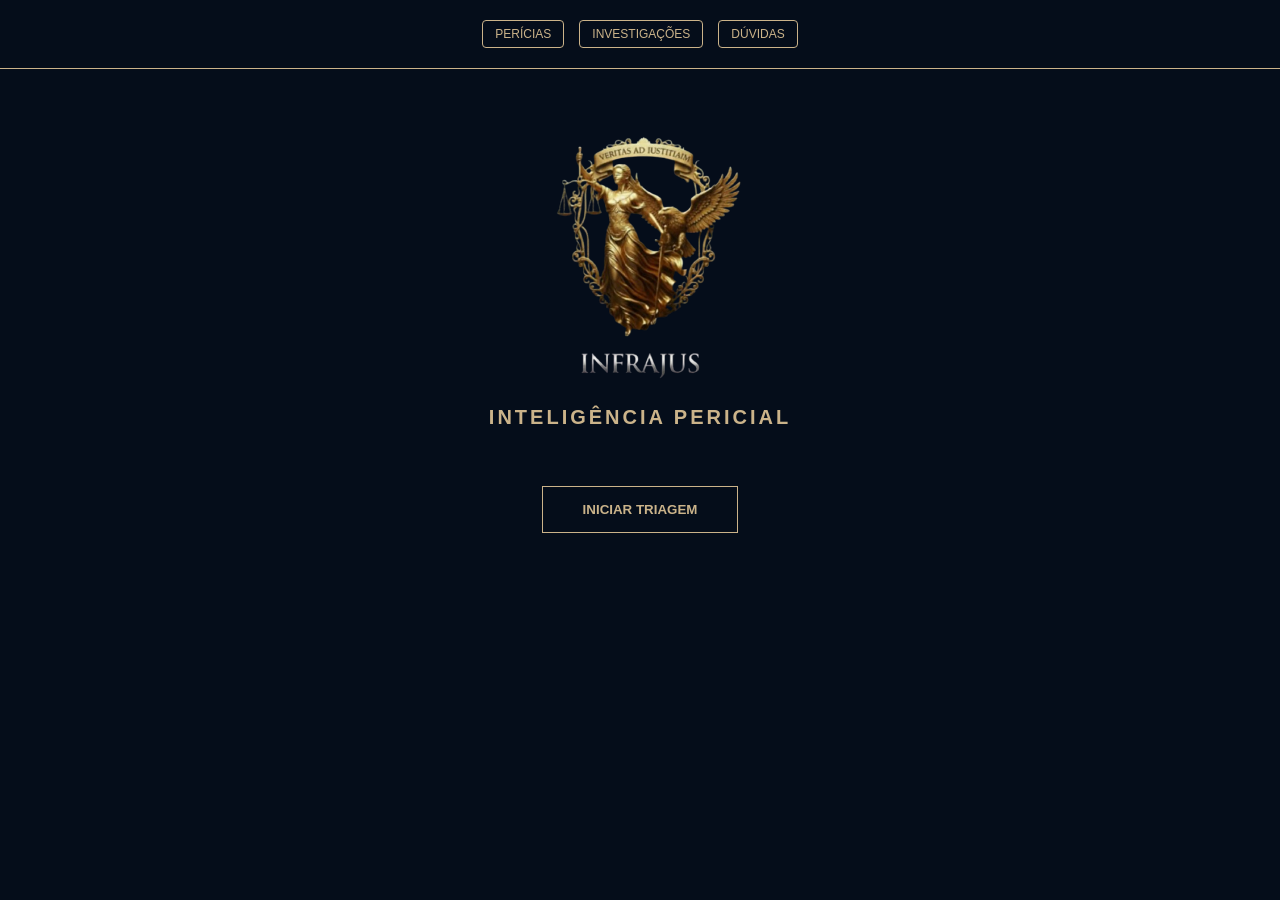
<file: index.html>
<!DOCTYPE html>
<html lang="pt-br">
<head>
  <meta charset="UTF-8">
  <meta name="viewport" content="width=device-width, initial-scale=1.0">
  <title>INFRAJUS | Inteligência Pericial</title>
  <style>
    body { background-color: #050d1a; color: #d8c7a3; text-align: center; font-family: sans-serif; margin: 0; padding: 0; }
    nav { padding: 20px; border-bottom: 1px solid #cbb38a; display: flex; justify-content: center; gap: 15px; }
    .btn { color: #cbb38a; text-decoration: none; text-transform: uppercase; border: 1px solid #cbb38a; padding: 6px 12px; border-radius: 4px; font-size: 12px; }
    .logo { width: 300px; margin-top: 50px; }
    .sub { font-size: 20px; color: #cbb38a; letter-spacing: 3px; margin-top: 15px; text-transform: uppercase; }
    button { margin-top: 40px; padding: 15px 40px; background: transparent; border: 1px solid #cbb38a; color: #cbb38a; cursor: pointer; font-weight: bold; text-transform: uppercase; }
  </style>
</head>
<body>
  <nav>
    <a href="pericias.html" class="btn">Perícias</a>
    <a href="investigacoes.html" class="btn">Investigações</a>
    <a href="faq.html" class="btn">Dúvidas</a>
  </nav>
  
  <img src="1000527572-removebg-preview.png" class="logo" alt="INFRAJUS">
  <h2 class="sub">Inteligência Pericial</h2>
  
  <button onclick="window.location.href='triagem.html'">INICIAR TRIAGEM</button>
</body>
</html>
</file>
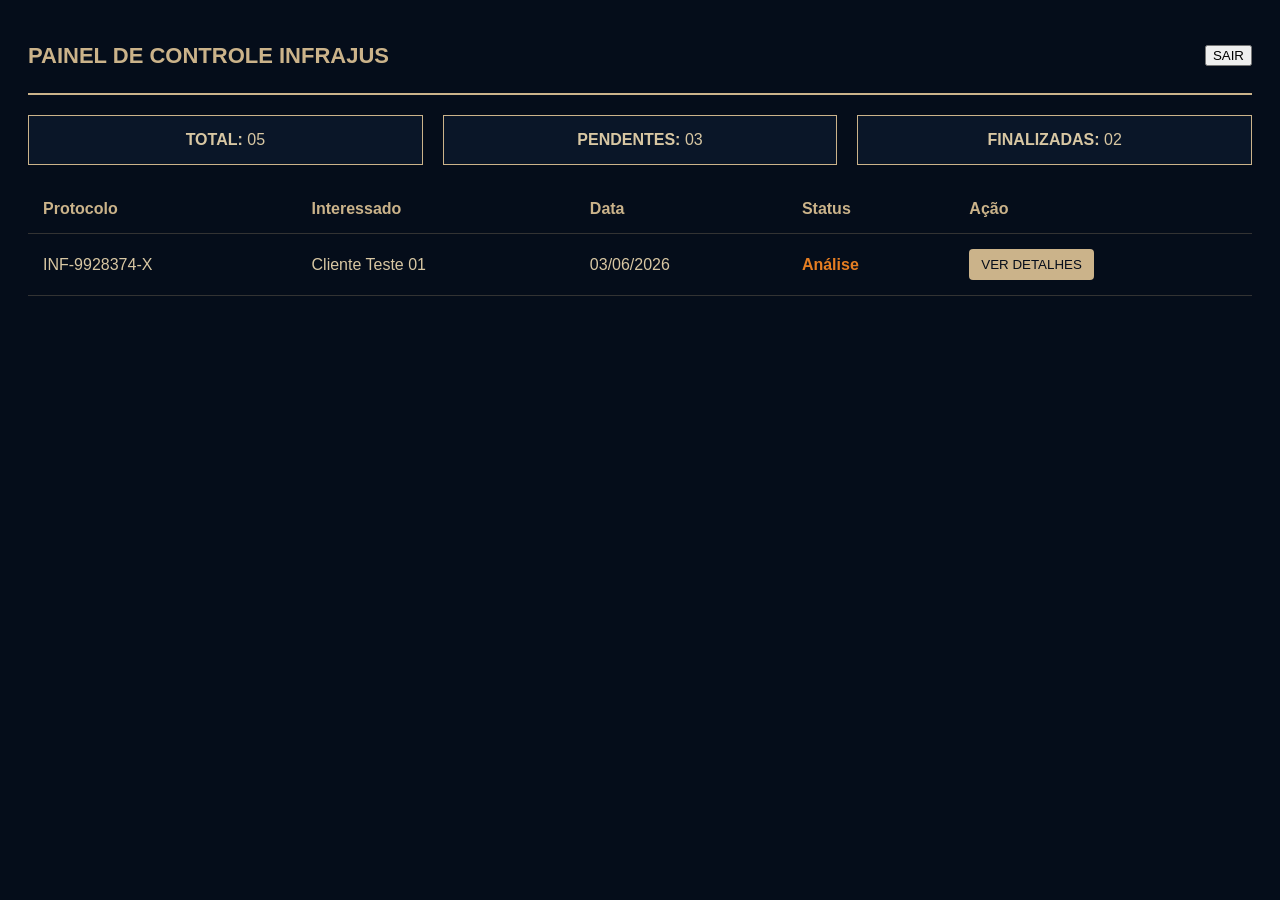
<file: painel.html>
<!DOCTYPE html>
<html lang="pt-br">
<head>
  <meta charset="UTF-8" />
  <meta name="viewport" content="width=device-width, initial-scale=1.0"/>
  <title>Gestão de Perícias | INFRAJUS</title>
  <style>
    body { background-color: #050d1a; color: #d8c7a3; font-family: sans-serif; padding: 20px; }
    .header { display: flex; justify-content: space-between; align-items: center; border-bottom: 2px solid #cbb38a; padding-bottom: 10px; margin-bottom: 20px; }
    h1 { color: #cbb38a; text-transform: uppercase; font-size: 22px; }
    
    .stats { display: flex; gap: 20px; margin-bottom: 20px; }
    .card { border: 1px solid #cbb38a; padding: 15px; flex: 1; text-align: center; background: #0a1628; }

    table { width: 100%; border-collapse: collapse; margin-top: 10px; }
    th, td { border-bottom: 1px solid #333; padding: 15px; text-align: left; }
    th { color: #cbb38a; }
    
    .status-pendente { color: #e67e22; font-weight: bold; }
    .btn-acao { background: #cbb38a; border: none; padding: 8px 12px; cursor: pointer; color: #050d1a; border-radius: 4px; }
  </style>
</head>
<body>

  <div class="header">
    <h1>Painel de Controle INFRAJUS</h1>
    <button onclick="window.location.href='login.html'">SAIR</button>
  </div>

  <div class="stats">
    <div class="card"><strong>TOTAL:</strong> 05</div>
    <div class="card"><strong>PENDENTES:</strong> 03</div>
    <div class="card"><strong>FINALIZADAS:</strong> 02</div>
  </div>

  <table>
    <thead>
      <tr>
        <th>Protocolo</th>
        <th>Interessado</th>
        <th>Data</th>
        <th>Status</th>
        <th>Ação</th>
      </tr>
    </thead>
    <tbody>
      <tr>
        <td>INF-9928374-X</td>
        <td>Cliente Teste 01</td>
        <td>03/06/2026</td>
        <td class="status-pendente">Análise</td>
        <td><button class="btn-acao">VER DETALHES</button></td>
      </tr>
    </tbody>
  </table>

</body>
</html>
</file>
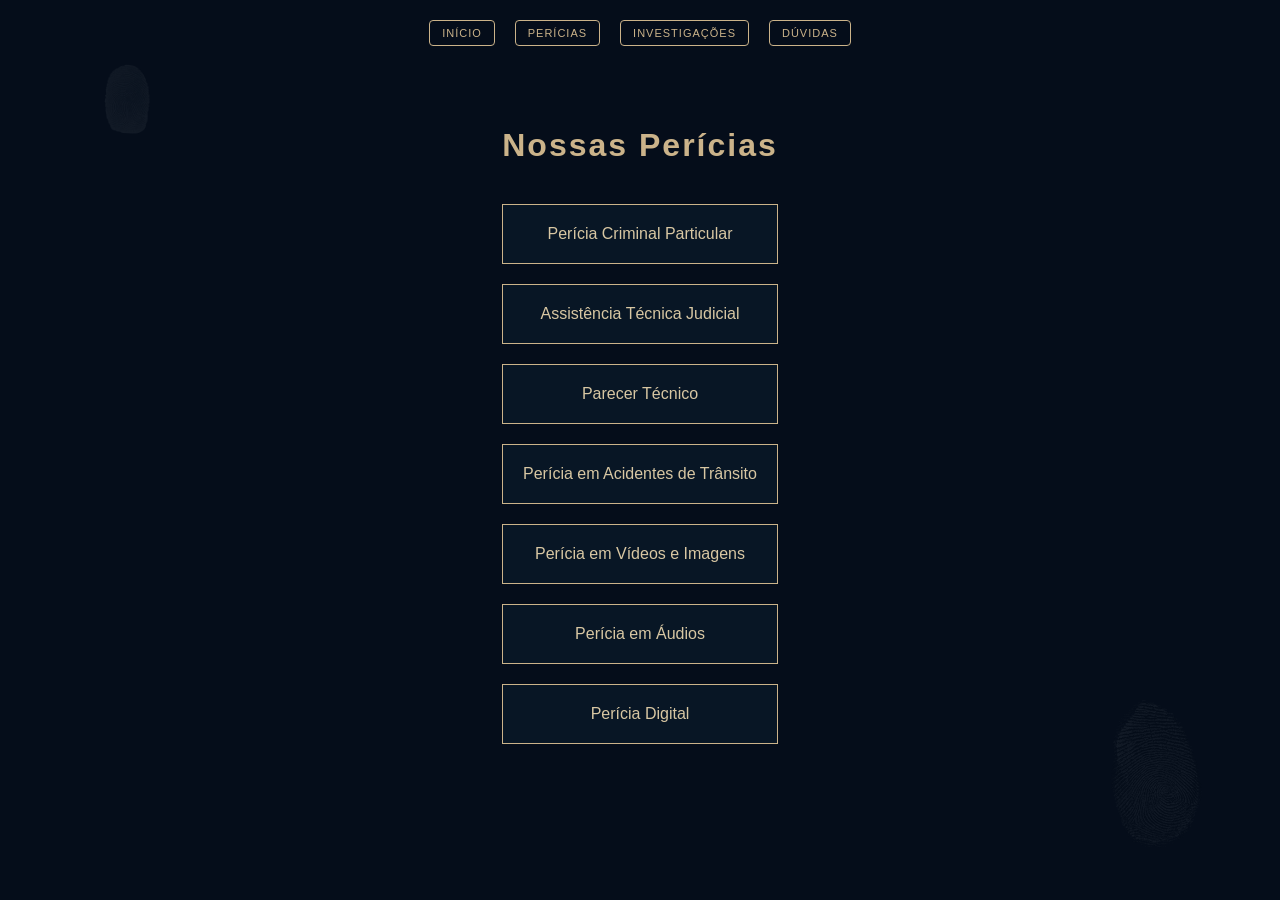
<file: pericias.html>
<!DOCTYPE html>
<html lang="pt-br">
<head>
  <meta charset="UTF-8" />
  <meta name="viewport" content="width=device-width, initial-scale=1.0"/>
  <title>Perícias | INFRAJUS</title>
  
  <style>
    body {
      margin: 0; padding: 0;
      font-family: 'Segoe UI', Arial, sans-serif;
      background-color: #050d1a;
      color: #d8c7a3;
      display: flex; flex-direction: column; align-items: center;
      min-height: 100vh; text-align: center;
      overflow-x: hidden; position: relative;
    }

    /* Navegação */
    nav {
      position: relative; z-index: 2;
      padding: 20px; width: 100%;
      display: flex; justify-content: center; gap: 20px;
    }
    .nav-btn {
      color: #cbb38a; text-decoration: none; 
      text-transform: uppercase; font-size: 11px; 
      letter-spacing: 1px; border: 1px solid #cbb38a;
      padding: 6px 12px; border-radius: 4px;
      transition: 0.3s;
    }
    .nav-btn:hover { background: #cbb38a; color: #050d1a; }

    /* Fundo forense (mantendo a atmosfera) */
    .forensic-layer {
      position: absolute; top: 0; left: 0;
      width: 100%; height: 100%;
      pointer-events: none; z-index: 0;
    }
    .fingerprint-img {
      position: absolute; width: 120px;
      opacity: 0.06;
    }
    .fp1 { top: 5%; left: 5%; }
    .fp2 { bottom: 5%; right: 5%; }

    /* Conteúdo */
    .content-wrapper {
      max-width: 800px; padding: 40px 20px;
      position: relative; z-index: 1;
    }
    h1 { color: #cbb38a; letter-spacing: 2px; margin-bottom: 40px; }

    .grid-container {
      display: grid;
      grid-template-columns: repeat(auto-fit, minmax(250px, 1fr));
      gap: 20px;
    }
    .card {
      border: 1px solid #cbb38a;
      padding: 20px;
      transition: 0.3s;
      background: rgba(11, 26, 42, 0.7);
    }
    .card:hover { background: #cbb38a; color: #050d1a; }
  </style>
</head>

<body>

  <nav>
    <a href="index.html" class="nav-btn">Início</a>
    <a href="pericias.html" class="nav-btn">Perícias</a>
    <a href="investigacoes.html" class="nav-btn">Investigações</a>
    <a href="faq.html" class="nav-btn">Dúvidas</a>
  </nav>

  <div class="forensic-layer">
    <img src="1000533655-removebg-preview.png" class="fingerprint-img fp1" alt="Digital 1">
    <img src="1000533656-removebg-preview.png" class="fingerprint-img fp2" alt="Digital 2">
  </div>

  <div class="content-wrapper">
    <h1>Nossas Perícias</h1>
    
    <div class="grid-container">
        <div class="card">Perícia Criminal Particular</div>
        <div class="card">Assistência Técnica Judicial</div>
        <div class="card">Parecer Técnico</div>
        <div class="card">Perícia em Acidentes de Trânsito</div>
        <div class="card">Perícia em Vídeos e Imagens</div>
        <div class="card">Perícia em Áudios</div>
        <div class="card">Perícia Digital</div>
    </div>
  </div>

</body>
</html>
</file>
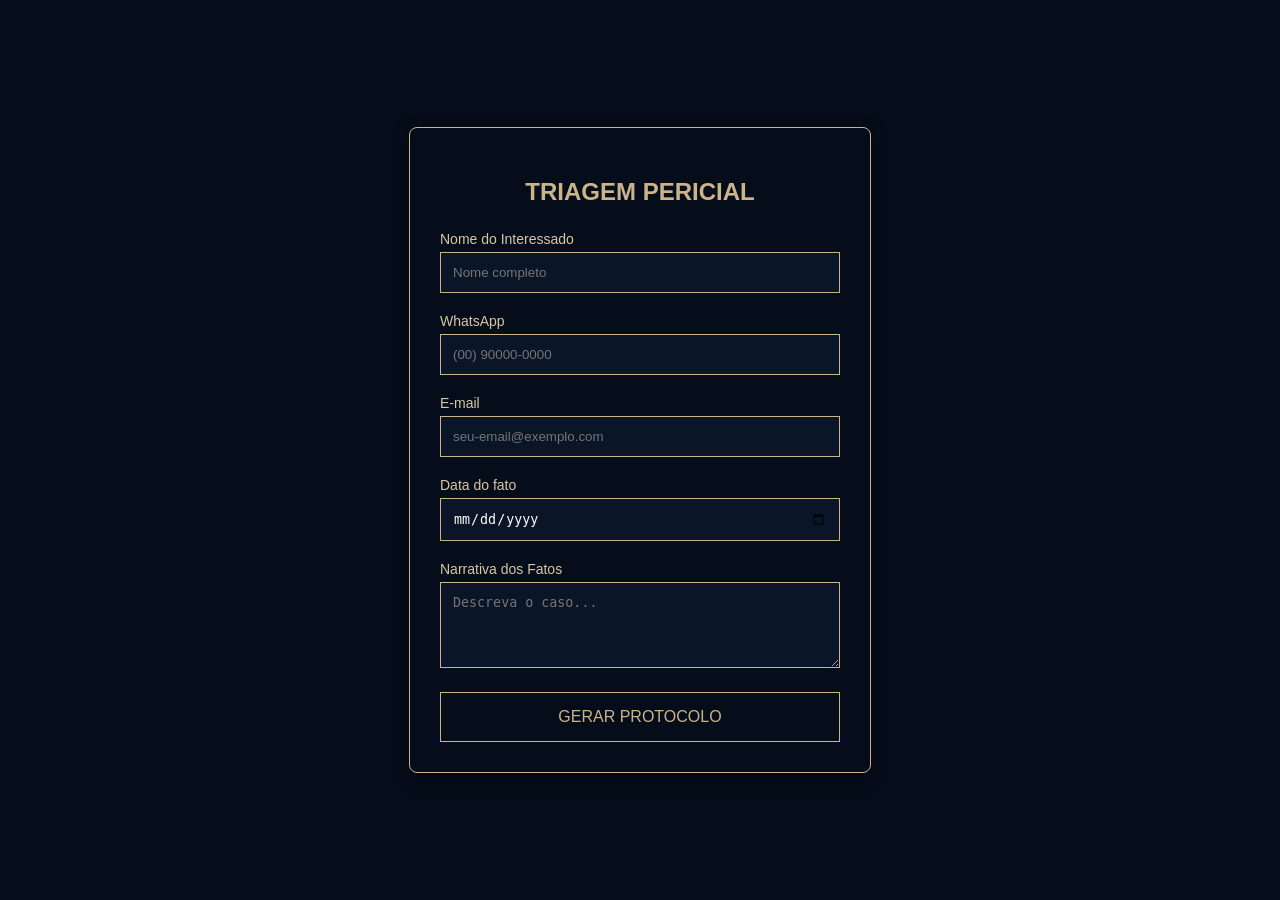
<file: triagem.html>
<!DOCTYPE html>
<html lang="pt-br">
<head>
  <meta charset="UTF-8" />
  <meta name="viewport" content="width=device-width, initial-scale=1.0"/>
  <title>Triagem | INFRAJUS</title>
  <style>
    body { margin: 0; padding: 0; background-color: #050d1a; color: #d8c7a3; font-family: sans-serif; display: flex; justify-content: center; align-items: center; min-height: 100vh; }
    .container { width: 90%; max-width: 400px; background-color: #050d1a; border: 1px solid #cbb38a; padding: 30px; border-radius: 8px; box-shadow: 0 4px 15px rgba(0,0,0,0.5); }
    h2 { color: #cbb38a; text-align: center; margin-bottom: 25px; text-transform: uppercase; }
    label { display: block; margin-bottom: 5px; font-size: 14px; }
    input, textarea { width: 100%; padding: 12px; margin-bottom: 20px; background: #0a1628; border: 1px solid #cbb38a; color: white; box-sizing: border-box; }
    button { width: 100%; padding: 15px; background: transparent; color: #cbb38a; border: 1px solid #cbb38a; cursor: pointer; font-size: 16px; text-transform: uppercase; transition: 0.3s; }
    button:hover { background: #cbb38a; color: #050d1a; }
  </style>
</head>
<body>

  <div class="container">
    <h2>TRIAGEM PERICIAL</h2>
    <form id="formTriagem" action="https://formspree.io/f/mgobeobg" method="POST">
      <label>Nome do Interessado</label>
      <input type="text" name="Nome" id="nome" placeholder="Nome completo" required>

      <label>WhatsApp</label>
      <input type="tel" name="WhatsApp" id="whatsapp" placeholder="(00) 90000-0000" required>

      <label>E-mail</label>
      <input type="email" name="Email" id="email" placeholder="seu-email@exemplo.com">

      <label>Data do fato</label>
      <input type="date" name="Data" id="data">

      <label>Narrativa dos Fatos</label>
      <textarea name="Narrativa" id="narrativa" rows="4" placeholder="Descreva o caso..."></textarea>

      <button type="button" id="btnGerar" onclick="enviarDados()">GERAR PROTOCOLO</button>
    </form>
  </div>

  <script>
    async function enviarDados() {
      const btn = document.getElementById('btnGerar');
      const form = document.getElementById('formTriagem');
      
      btn.innerHTML = "ANALISANDO DADOS...";
      btn.disabled = true;

      // Envia os dados para o Formspree
      await fetch(form.action, {
        method: "POST",
        body: new FormData(form),
        headers: { 'Accept': 'application/json' }
      });

      // Redireciona para o protocolo
      window.location.href = 'protocolo.html';
    }
  </script>
</body>
</html>
</file>
